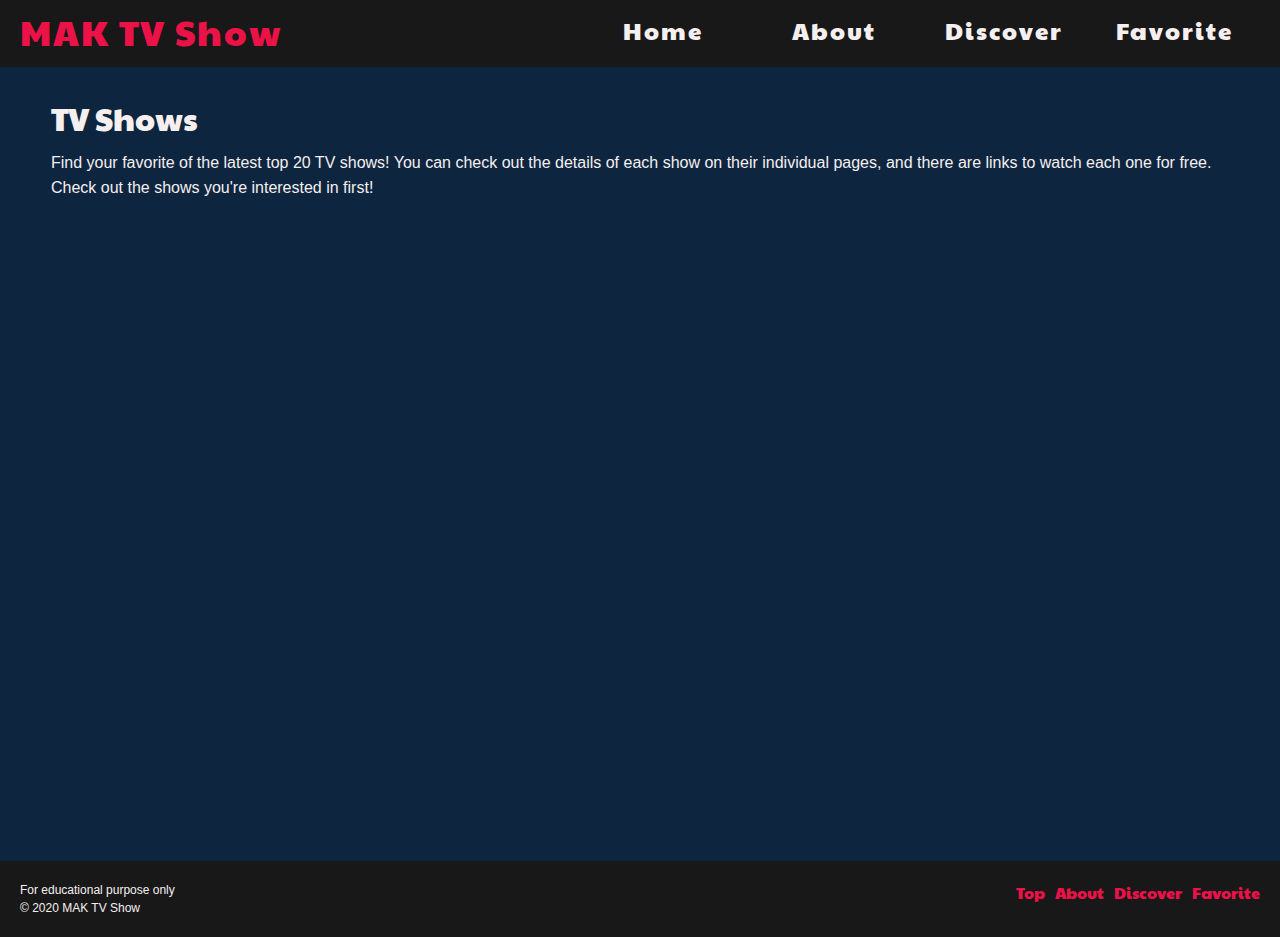
<file: index.html>
<!DOCTYPE html>
<html lang="en">
  <head>
    <meta charset="UTF-8" />
    <meta name="viewport" content="width=device-width, initial-scale=1.0" />
    <title>MAK TV-Show</title>
    <link href="https://fonts.googleapis.com/css2?family=Open+Sans:wght@300;400;700&display=swap" rel="stylesheet">
    <link href="https://fonts.googleapis.com/css2?family=Paytone+One&display=swap" rel="stylesheet">

    <link rel="stylesheet" href="https://use.fontawesome.com/releases/v5.15.1/css/all.css" integrity="sha384-vp86vTRFVJgpjF9jiIGPEEqYqlDwgyBgEF109VFjmqGmIY/Y4HV4d3Gp2irVfcrp" crossorigin="anonymous">
    <link
      rel="stylesheet"
      href="https://stackpath.bootstrapcdn.com/bootstrap/4.4.1/css/bootstrap.min.css"
      integrity="sha384-Vkoo8x4CGsO3+Hhxv8T/Q5PaXtkKtu6ug5TOeNV6gBiFeWPGFN9MuhOf23Q9Ifjh"
      crossorigin="anonymous"
    />
    <link rel="stylesheet" href="./Style/common.css" />
    <link rel="stylesheet" href="./Style/main.css">
    
  </head>
  <body>
    <header>
      <h1 class="title"><a href="index.html">MAK TV Show</a></h1>
      <button class="menu" id="menu">
          <span class="button-content" tabindex="-1">
              <span class="sr-only">Menu</span>
              <span class="bar"></span>
          </span>
      </button>
      <nav>
          <ul>
              <li><a href="index.html">Home</a></li>
              <li><a href="aboutPage.html">About</a></li>
              <li><a href="discoverPage.html">Discover</a></li>
              <li><a href="favoritePage.html">Favorite</a></li>
          </ul>
      </nav>
  </header>
    <main>
        <div class="container-fluid">
            <h2>TV Shows</h2>
            <p class="page-description">Find your favorite of the latest top 20 TV shows! You can check out the details of each show on their individual pages, and there are links to watch each one for free. Check out the shows you're interested in first!</p>
     
            <div class="list"></div>
        </div>
    </main>
    <footer>
        <section>
            <p>For educational purpose only</p>
            <p>&copy; 2020 MAK TV Show</p>
        </section>
        <section>
            <ul>
                <li><a href="index.html">Top</a></li>
                <li><a href="aboutPage.html">About</a></li>
                <li><a href="discoverPage.html">Discover</a></li>
                <li><a href="favoritePage.html">Favorite</a></li>
            </ul>
        </section>
    </footer>

    <script src="https://ajax.googleapis.com/ajax/libs/jquery/3.5.1/jquery.min.js"></script>
    <script src="http://code.jquery.com/jquery-1.11.0.min.js"></script>
   
    <script src="./Scripts/main.js"></script>
    <script src="./Scripts/config.js"></script>
    <script src="./Scripts/menu.js"></script>
  </body>
</html>
</file>
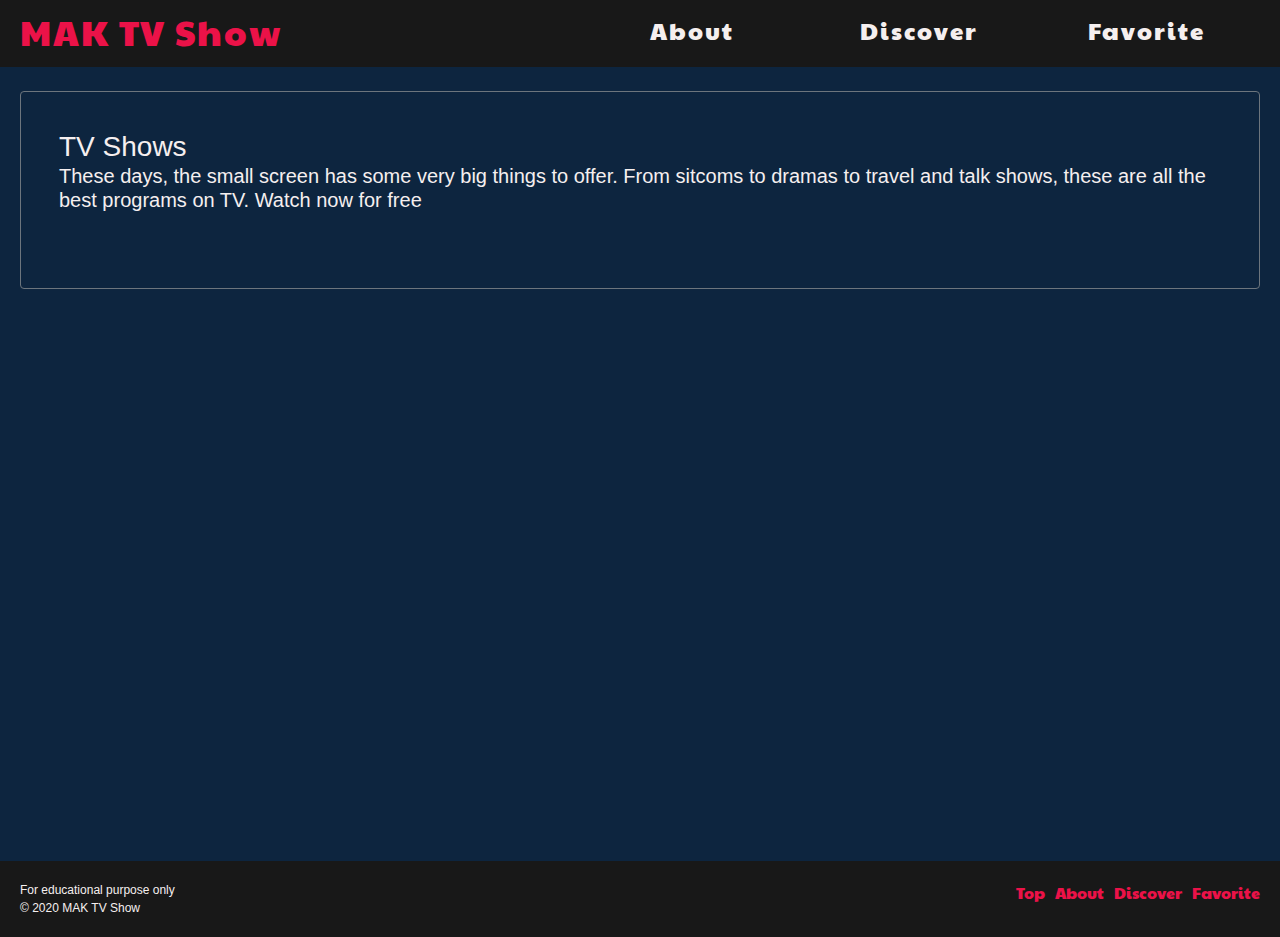
<file: Html/index.html>
<!DOCTYPE html>
<html lang="en">
  <head>
    <meta charset="UTF-8" />
    <meta name="viewport" content="width=device-width, initial-scale=1.0" />
    <title>MAK TV-Show</title>
    <link href="https://fonts.googleapis.com/css2?family=Open+Sans:wght@300;400;700&display=swap" rel="stylesheet">
    <link href="https://fonts.googleapis.com/css2?family=Paytone+One&display=swap" rel="stylesheet">

    <link rel="stylesheet" href="https://use.fontawesome.com/releases/v5.15.1/css/all.css" integrity="sha384-vp86vTRFVJgpjF9jiIGPEEqYqlDwgyBgEF109VFjmqGmIY/Y4HV4d3Gp2irVfcrp" crossorigin="anonymous">
    <link
      rel="stylesheet"
      href="https://stackpath.bootstrapcdn.com/bootstrap/4.4.1/css/bootstrap.min.css"
      integrity="sha384-Vkoo8x4CGsO3+Hhxv8T/Q5PaXtkKtu6ug5TOeNV6gBiFeWPGFN9MuhOf23Q9Ifjh"
      crossorigin="anonymous"
    />
    <link rel="stylesheet" href="../Style/common.css" />
    <link rel="stylesheet" href="../Style/main.css">
    
  </head>
  <body>
    <header>
      <h1 class="title"><a href="index.html">MAK TV Show</a></h1>
      <button class="menu" id="menu">
          <span class="button-content" tabindex="-1">
              <span class="sr-only">Menu</span>
              <span class="bar"></span>
          </span>
      </button>
      <nav>
          <ul>
              <li><a href="aboutPage.html">About</a></li>
              <li><a href="discoverPage.html">Discover</a></li>
              <li><a href="favoritePage.html">Favorite</a></li>
          </ul>
      </nav>
  </header>
    <main>
      </div>
        <div class="container-fluid my-1 p-3 border border-secondary rounded">
          <div class="header-content"><h3>TV Shows</h3><h5>These days, the small screen has some very big things to offer. From sitcoms to dramas to travel and talk shows, these are all the best programs on TV. Watch now for free</h5></div>
     
            <div class='list' ></div>
        </div>
    </main>
    <footer>
        <section>
            <p>For educational purpose only</p>
            <p>&copy; 2020 MAK TV Show</p>
        </section>
        <section>
            <ul>
                <li><a href="index.html">Top</a></li>
                <li><a href="aboutPage.html">About</a></li>
                <li><a href="discoverPage.html">Discover</a></li>
                <li><a href="favoritePage.html">Favorite</a></li>
            </ul>
        </section>
    </footer>

    <script
    src="https://code.jquery.com/jquery-3.4.1.slim.min.js"
    integrity="sha384-J6qa4849blE2+poT4WnyKhv5vZF5SrPo0iEjwBvKU7imGFAV0wwj1yYfoRSJoZ+n"
    crossorigin="anonymous"
  ></script>
  <script
    src="https://stackpath.bootstrapcdn.com/bootstrap/4.4.1/js/bootstrap.min.js"
    integrity="sha384-wfSDF2E50Y2D1uUdj0O3uMBJnjuUD4Ih7YwaYd1iqfktj0Uod8GCExl3Og8ifwB6"
    crossorigin="anonymous"
  ></script>
    <script src="https://ajax.googleapis.com/ajax/libs/jquery/3.5.1/jquery.min.js"></script>
    <script src="http://code.jquery.com/jquery-1.11.0.min.js"></script>
   
    <script src="../Scripts/main.js"></script>
    <script src="../Scripts/config.js"></script>
    <script src="../Scripts/menu.js"></script>
  </body>
</html>
</file>
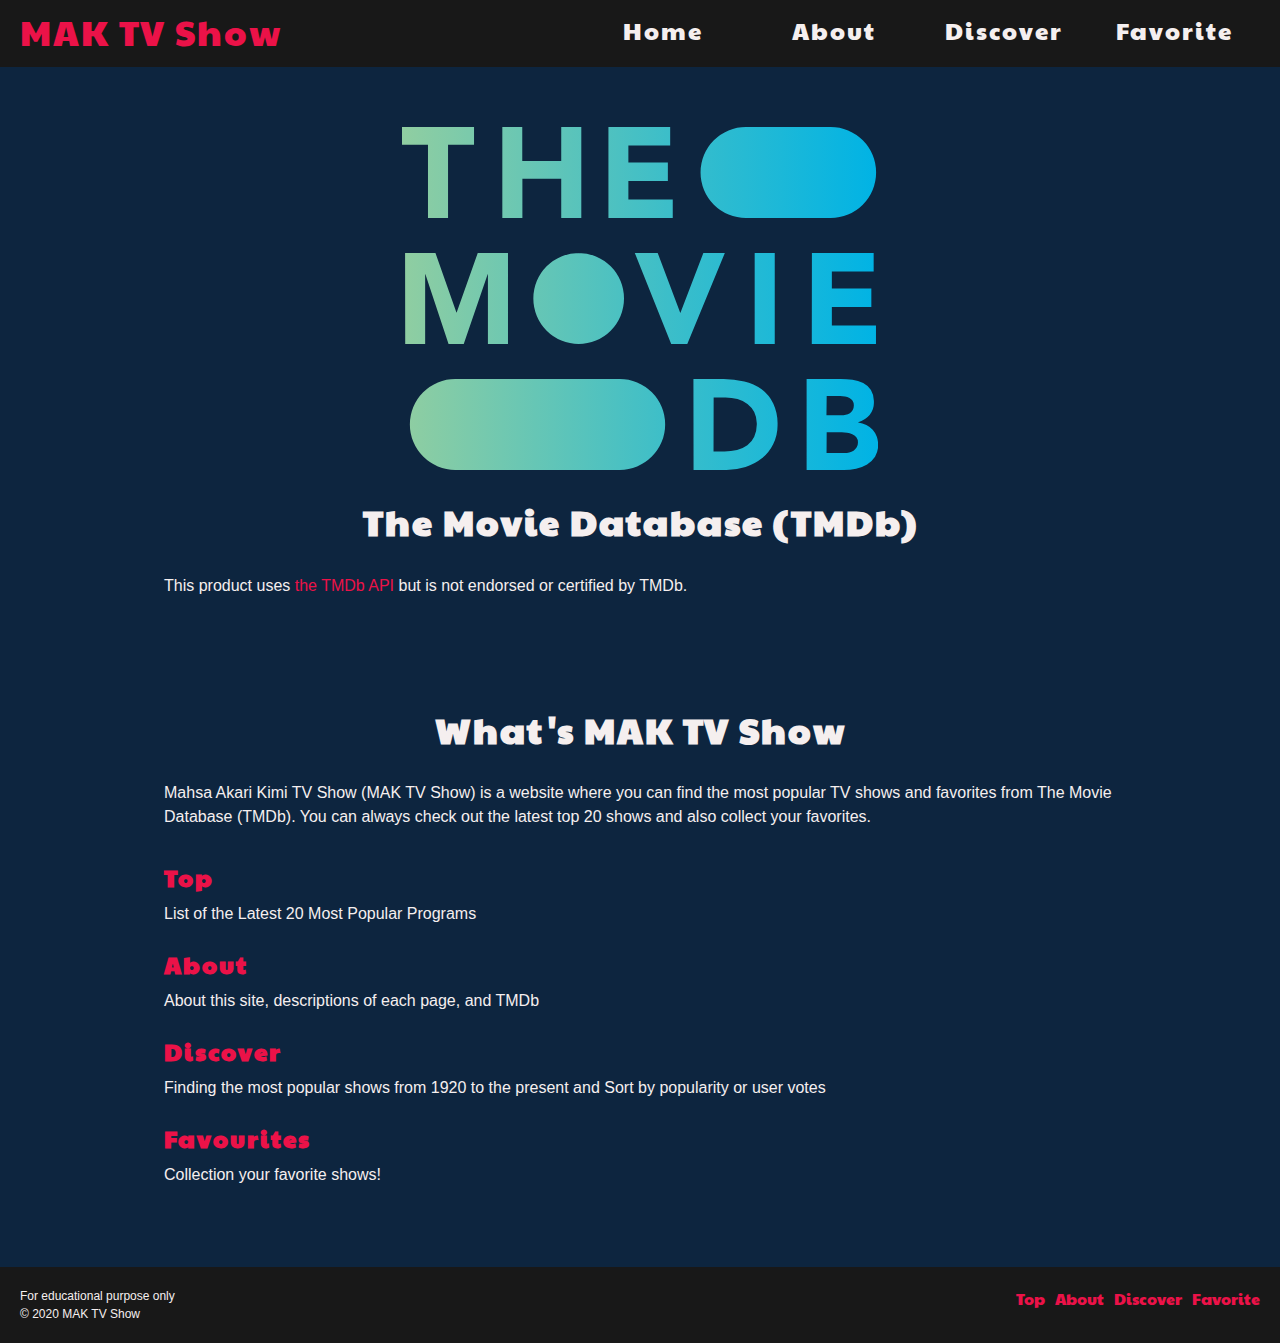
<file: aboutPage.html>
<!DOCTYPE html>
<html lang="en">
<head>
    <meta charset="UTF-8" />
    <meta name="viewport" content="width=device-width, initial-scale=1.0" />
    <title>About | MAK TV-Show</title>
    <link rel="stylesheet" href="https://stackpath.bootstrapcdn.com/bootstrap/4.4.1/css/bootstrap.min.css"
        integrity="sha384-Vkoo8x4CGsO3+Hhxv8T/Q5PaXtkKtu6ug5TOeNV6gBiFeWPGFN9MuhOf23Q9Ifjh" crossorigin="anonymous" />
    <link href="https://fonts.googleapis.com/css2?family=Open+Sans:wght@300;400;700&display=swap" rel="stylesheet">
    <link href="https://fonts.googleapis.com/css2?family=Paytone+One&display=swap" rel="stylesheet">

    <link rel="stylesheet" href="./Style/common.css">
    <link rel="stylesheet" href="./Style/about.css" />
</head>
<body>
    <header>
        <h1 class="title"><a href="index.html">MAK TV Show</a></h1>
        <button class="menu" id="menu">
            <span class="button-content" tabindex="-1">
                <span class="sr-only">Menu</span>
                <span class="bar"></span>
            </span>
        </button>
        <nav>
            <ul>
                <li><a href="index.html">Home</a></li>
                <li><a href="aboutPage.html">About</a></li>
                <li><a href="discoverPage.html">Discover</a></li>
                <li><a href="favoritePage.html">Favorite</a></li>
            </ul>
        </nav>
    </header>
    <main class="about">
        <section>
            <div class="tbmb-logo"><a href="https://www.themoviedb.org/" target="_blank"><img
                        src="./Images/blue_square_2-d537fb228cf3ded904ef09b136fe3fec72548ebc1fea3fbbd1ad9e36364db38b.svg"
                        alt="TMDb LOGO"></a></div>
            <h3>The Movie Database (TMDb)</h3>
            <p>This product uses <a href="https://www.themoviedb.org/" target="_blank">the TMDb API</a> but is not endorsed or certified by TMDb.</p>
        </section>

        <section>
            <h3>What's MAK TV Show</h3>
            <p>Mahsa Akari Kimi TV Show (MAK TV Show) is a website where you can find the most popular TV shows and
                favorites from The Movie Database (TMDb). You can always check out the latest top 20 shows and also
                collect your favorites.</p>
            <dl>
                <dt><a href="index.html">Top</a></dt>
                <dd>List of the Latest 20 Most Popular Programs</dd>
                <dt><a href="aboutPage.html">About</a></dt>
                <dd>About this site, descriptions of each page, and TMDb</dd>
                <dt><a href="discoverPage.html">Discover</a></dt>
                <dd>Finding the most popular shows from 1920 to the present and Sort by popularity or user votes</dd>
                <dt><a href="favoritePage.html">Favourites</a></dt>
                <dd>Collection your favorite shows!</dd>
            </dl>
        </section>
    </main>
    <footer>
        <section>
            <p>For educational purpose only</p>
            <p>&copy; 2020 MAK TV Show</p>
        </section>
        <section>
            <ul>
                <li><a href="index.html">Top</a></li>
                <li><a href="aboutPage.html">About</a></li>
                <li><a href="discoverPage.html">Discover</a></li>
                <li><a href="favoritePage.html">Favorite</a></li>
            </ul>
        </section>
    </footer>

    <script src="./Scripts/menu.js"></script>
</body>
</html>
</file>
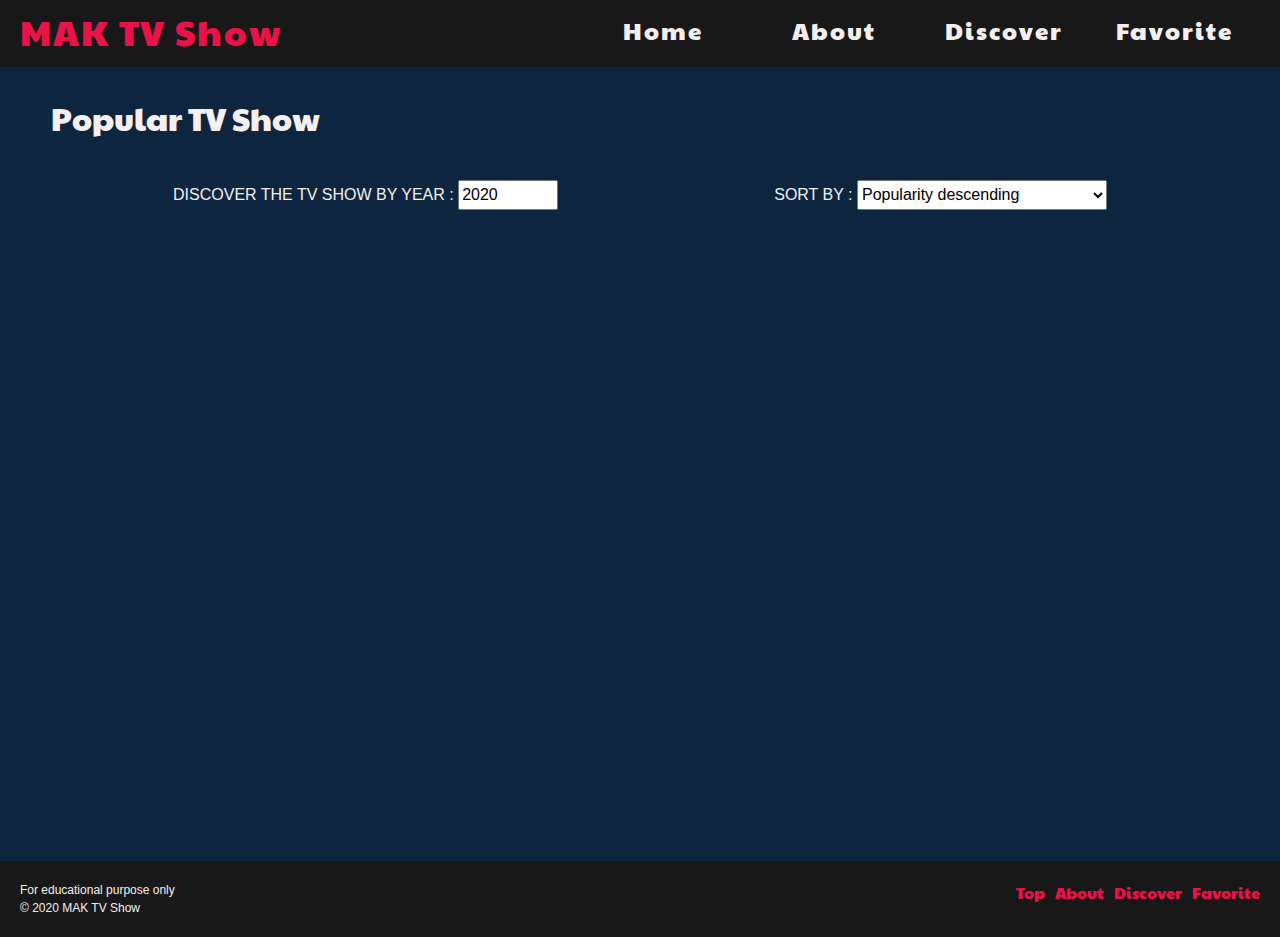
<file: discoverPage.html>
<!DOCTYPE html>
<html lang="en">
<head>
  <meta charset="UTF-8" />
  <meta name="viewport" content="width=device-width, initial-scale=1.0" />
  <title>Discover | MAK TV-Show</title>
  <link href="https://fonts.googleapis.com/css2?family=Open+Sans:wght@300;400;700&display=swap" rel="stylesheet">
  <link href="https://fonts.googleapis.com/css2?family=Paytone+One&display=swap" rel="stylesheet">
  <link rel="stylesheet" href="https://use.fontawesome.com/releases/v5.15.1/css/all.css"
    integrity="sha384-vp86vTRFVJgpjF9jiIGPEEqYqlDwgyBgEF109VFjmqGmIY/Y4HV4d3Gp2irVfcrp" crossorigin="anonymous">
  <link rel="stylesheet" href="https://stackpath.bootstrapcdn.com/bootstrap/4.4.1/css/bootstrap.min.css"
    integrity="sha384-Vkoo8x4CGsO3+Hhxv8T/Q5PaXtkKtu6ug5TOeNV6gBiFeWPGFN9MuhOf23Q9Ifjh" crossorigin="anonymous" />
  <link rel="stylesheet" href="./Style/common.css" />
  <link rel="stylesheet" href="./Style/discover.css">
</head>
<body>
  <header>
    <h1 class="title"><a href="index.html">MAK TV Show</a></h1>
    <button class="menu" id="menu">
      <span class="button-content" tabindex="-1">
        <span class="sr-only">Menu</span>
        <span class="bar"></span>
      </span>
    </button>
    <nav>
      <ul>
        <li><a href="index.html">Home</a></li>
        <li><a href="aboutPage.html">About</a></li>
        <li><a href="discoverPage.html">Discover</a></li>
        <li><a href="favoritePage.html">Favorite</a></li>
      </ul>
    </nav>
  </header>
  <main>
    <div class="container-fluid">
      <h2>Popular TV Show</h2>
      <div class="choose_option">
        <div class="discover_year">
          <label for="discover_year">DISCOVER THE TV SHOW BY YEAR : </label>
          <input type="number" min="1948" max="2021" value="2020">
        </div>
        <div class="sort_result">
          <label for="sort">SORT BY : </label>
          <select name="sort">
            <option value="popularity.desc">Popularity descending</option>
            <option value="popularity.asc">Popularity ascending</option>
            <option value="vote_average.desc">Vote average descending</option>
            <option value="vote_average.asc">Vote average ascending</option>
          </select>
        </div>
      </div>
      <div class="list"></div>
    </div>
  </main>
  <footer>
    <section>
      <p>For educational purpose only</p>
      <p>&copy; 2020 MAK TV Show</p>
    </section>
    <section>
      <ul>
        <li><a href="index.html">Top</a></li>
        <li><a href="aboutPage.html">About</a></li>
        <li><a href="discoverPage.html">Discover</a></li>
        <li><a href="favoritePage.html">Favorite</a></li>
      </ul>
    </section>
  </footer>

  <script src="https://ajax.googleapis.com/ajax/libs/jquery/3.5.1/jquery.min.js"></script>
  <script src="./Scripts/config.js"></script>
  <script src="./Scripts/menu.js"></script>
  <script src="./Scripts/discover.js"></script>
</body>
</html>
</file>
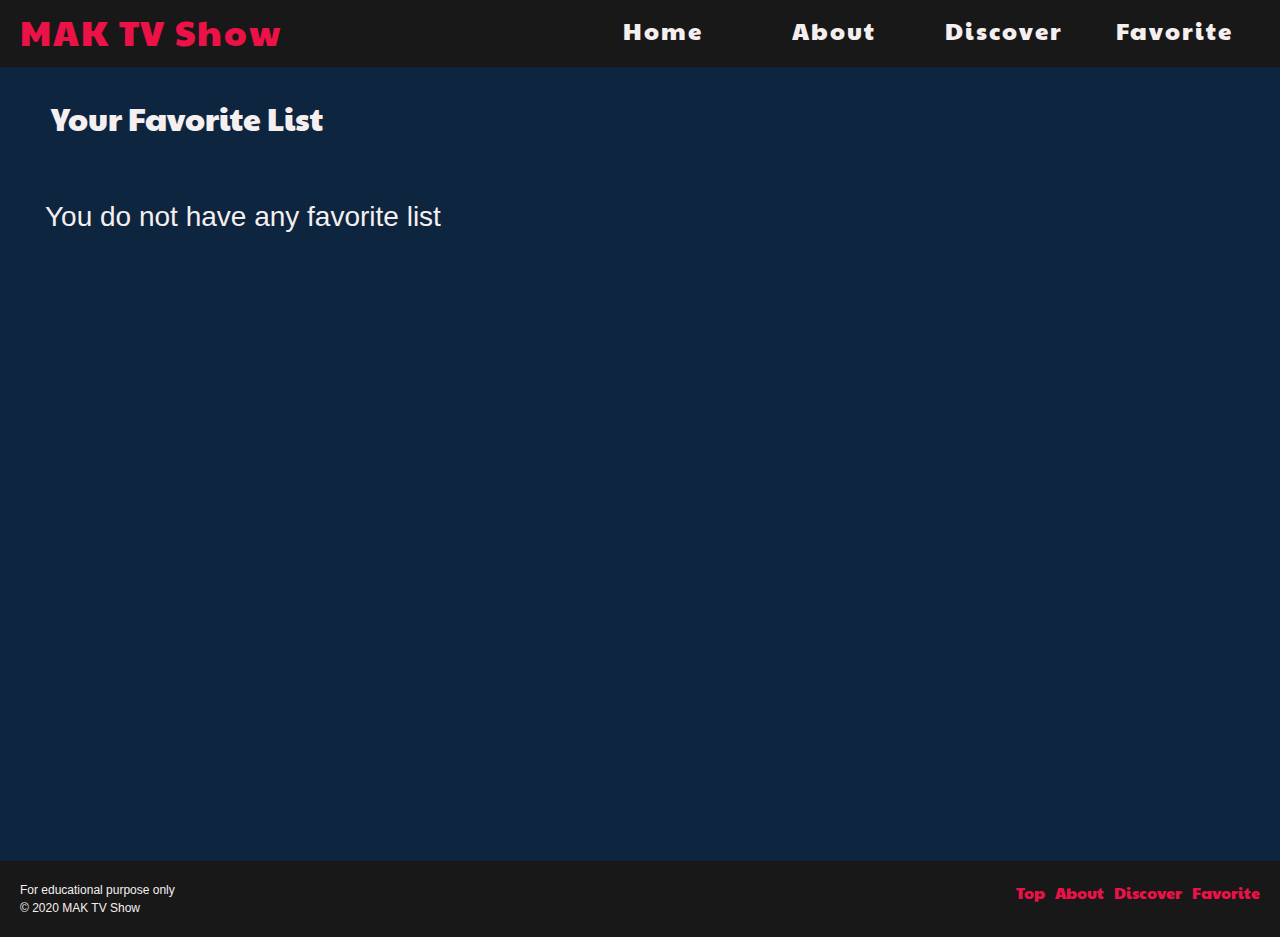
<file: favoritePage.html>
<!DOCTYPE html>
<html lang="en">
  <head>
    <meta charset="UTF-8" />
    <meta name="viewport" content="width=device-width, initial-scale=1.0" />
    <title>Favorite | MAK TV-Show</title>
    <link href="https://fonts.googleapis.com/css2?family=Open+Sans:wght@300;400;700&display=swap" rel="stylesheet">
    <link href="https://fonts.googleapis.com/css2?family=Paytone+One&display=swap" rel="stylesheet">

    <link rel="stylesheet" href="https://use.fontawesome.com/releases/v5.15.1/css/all.css" integrity="sha384-vp86vTRFVJgpjF9jiIGPEEqYqlDwgyBgEF109VFjmqGmIY/Y4HV4d3Gp2irVfcrp" crossorigin="anonymous">
    <link
      rel="stylesheet"
      href="https://stackpath.bootstrapcdn.com/bootstrap/4.4.1/css/bootstrap.min.css"
      integrity="sha384-Vkoo8x4CGsO3+Hhxv8T/Q5PaXtkKtu6ug5TOeNV6gBiFeWPGFN9MuhOf23Q9Ifjh"
      crossorigin="anonymous"
    />
    <link rel="stylesheet" href="./Style/common.css" />
    <link rel="stylesheet" href="./Style/main.css">
    
  </head>
  <body>
    <header>
      <h1 class="title"><a href="index.html">MAK TV Show</a></h1>
      <button class="menu" id="menu">
          <span class="button-content" tabindex="-1">
              <span class="sr-only">Menu</span>
              <span class="bar"></span>
          </span>
      </button>
      <nav>
          <ul>
              <li><a href="index.html">Home</a></li>
              <li><a href="aboutPage.html">About</a></li>
              <li><a href="discoverPage.html">Discover</a></li>
              <li><a href="favoritePage.html">Favorite</a></li>
          </ul>
      </nav>
  </header>
    <main>
      <div class="container-fluid">
        <h2>Your Favorite List</h2>
    
          <div class="list2"></div>
      </div>
    </main>
    <footer>
        <section>
            <p>For educational purpose only</p>
            <p>&copy; 2020 MAK TV Show</p>
        </section>
        <section>
            <ul>
                <li><a href="index.html">Top</a></li>
                <li><a href="aboutPage.html">About</a></li>
                <li><a href="discoverPage.html">Discover</a></li>
                <li><a href="favoritePage.html">Favorite</a></li>
            </ul>
        </section>
    </footer>

    <script src="https://ajax.googleapis.com/ajax/libs/jquery/3.5.1/jquery.min.js"></script>
    <script src="http://code.jquery.com/jquery-1.11.0.min.js"></script>
   
    <script src="./Scripts/main.js"></script>
    <script src="./Scripts/config.js"></script>
    <script src="./Scripts/menu.js"></script>
  </body>
</html>
</file>
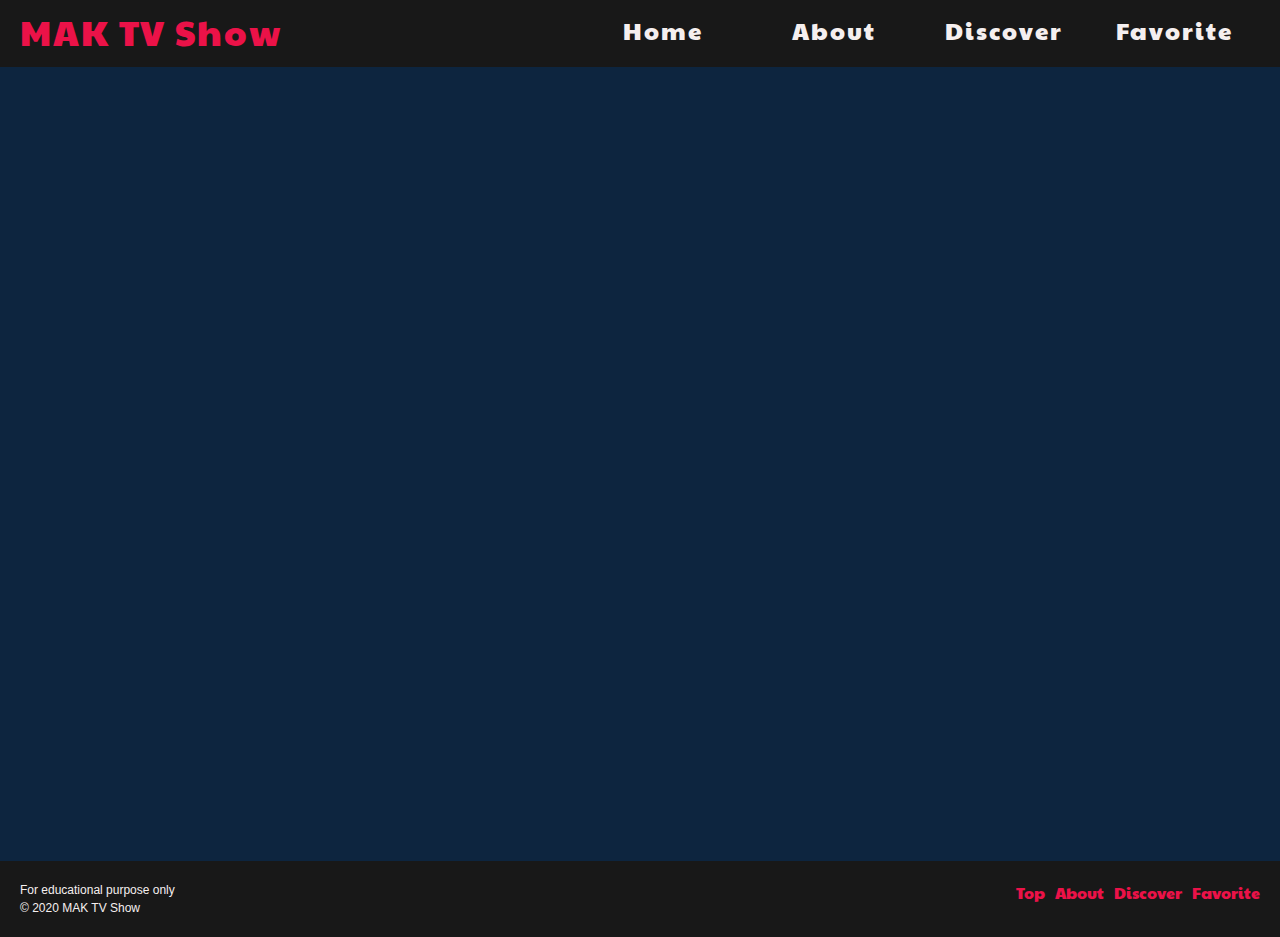
<file: tvShowPage.html>
<!DOCTYPE html>
<html lang="en">
<head>  
  <meta charset="UTF-8" />
  <meta name="viewport" content="width=device-width, initial-scale=1.0" />
  <title>TV Show | MAK TV-Show</title>
  <link href="https://fonts.googleapis.com/css2?family=Open+Sans:wght@300;400;700&display=swap" rel="stylesheet">
  <link href="https://fonts.googleapis.com/css2?family=Paytone+One&display=swap" rel="stylesheet">
  <link rel="stylesheet" href="https://use.fontawesome.com/releases/v5.15.1/css/all.css"
    integrity="sha384-vp86vTRFVJgpjF9jiIGPEEqYqlDwgyBgEF109VFjmqGmIY/Y4HV4d3Gp2irVfcrp" crossorigin="anonymous">
  <link rel="stylesheet" href="https://stackpath.bootstrapcdn.com/bootstrap/4.4.1/css/bootstrap.min.css"
    integrity="sha384-Vkoo8x4CGsO3+Hhxv8T/Q5PaXtkKtu6ug5TOeNV6gBiFeWPGFN9MuhOf23Q9Ifjh" crossorigin="anonymous" />
  <link rel="stylesheet" href="./Style/common.css" />
  <link rel="stylesheet" href="./Style/tvshow.css">
</head>
<body>
  <header>
    <h1 class="title"><a href="index.html">MAK TV Show</a></h1>
    <button class="menu" id="menu">
      <span class="button-content" tabindex="-1">
        <span class="sr-only">Menu</span>
        <span class="bar"></span>
      </span>
    </button>
    <nav>
      <ul>
        <li><a href="index.html">Home</a></li>
        <li><a href="aboutPage.html">About</a></li>
        <li><a href="discoverPage.html">Discover</a></li>
        <li><a href="favoritePage.html">Favorite</a></li>
      </ul>
    </nav>
  </header>
  <main>
    <div class="container-fluid">
      <div class="tvshow">
        <div class="tvshow_image"></div>
        <div class="tvshow_info"></div>
      </div>
    </div>
  </main>
  <footer>
    <section>
      <p>For educational purpose only</p>
      <p>&copy; 2020 MAK TV Show</p>
    </section>
    <section>
      <ul>
        <li><a href="index.html">Top</a></li>
        <li><a href="aboutPage.html">About</a></li>
        <li><a href="discoverPage.html">Discover</a></li>
        <li><a href="favoritePage.html">Favorite</a></li>
      </ul>
    </section>
  </footer>

  <script src="https://ajax.googleapis.com/ajax/libs/jquery/3.5.1/jquery.min.js"></script>
  <script src="./Scripts/config.js"></script>
  <script src="./Scripts/menu.js"></script>
  <script src="./Scripts/tvshow.js"></script>
</body>
</html>
</file>
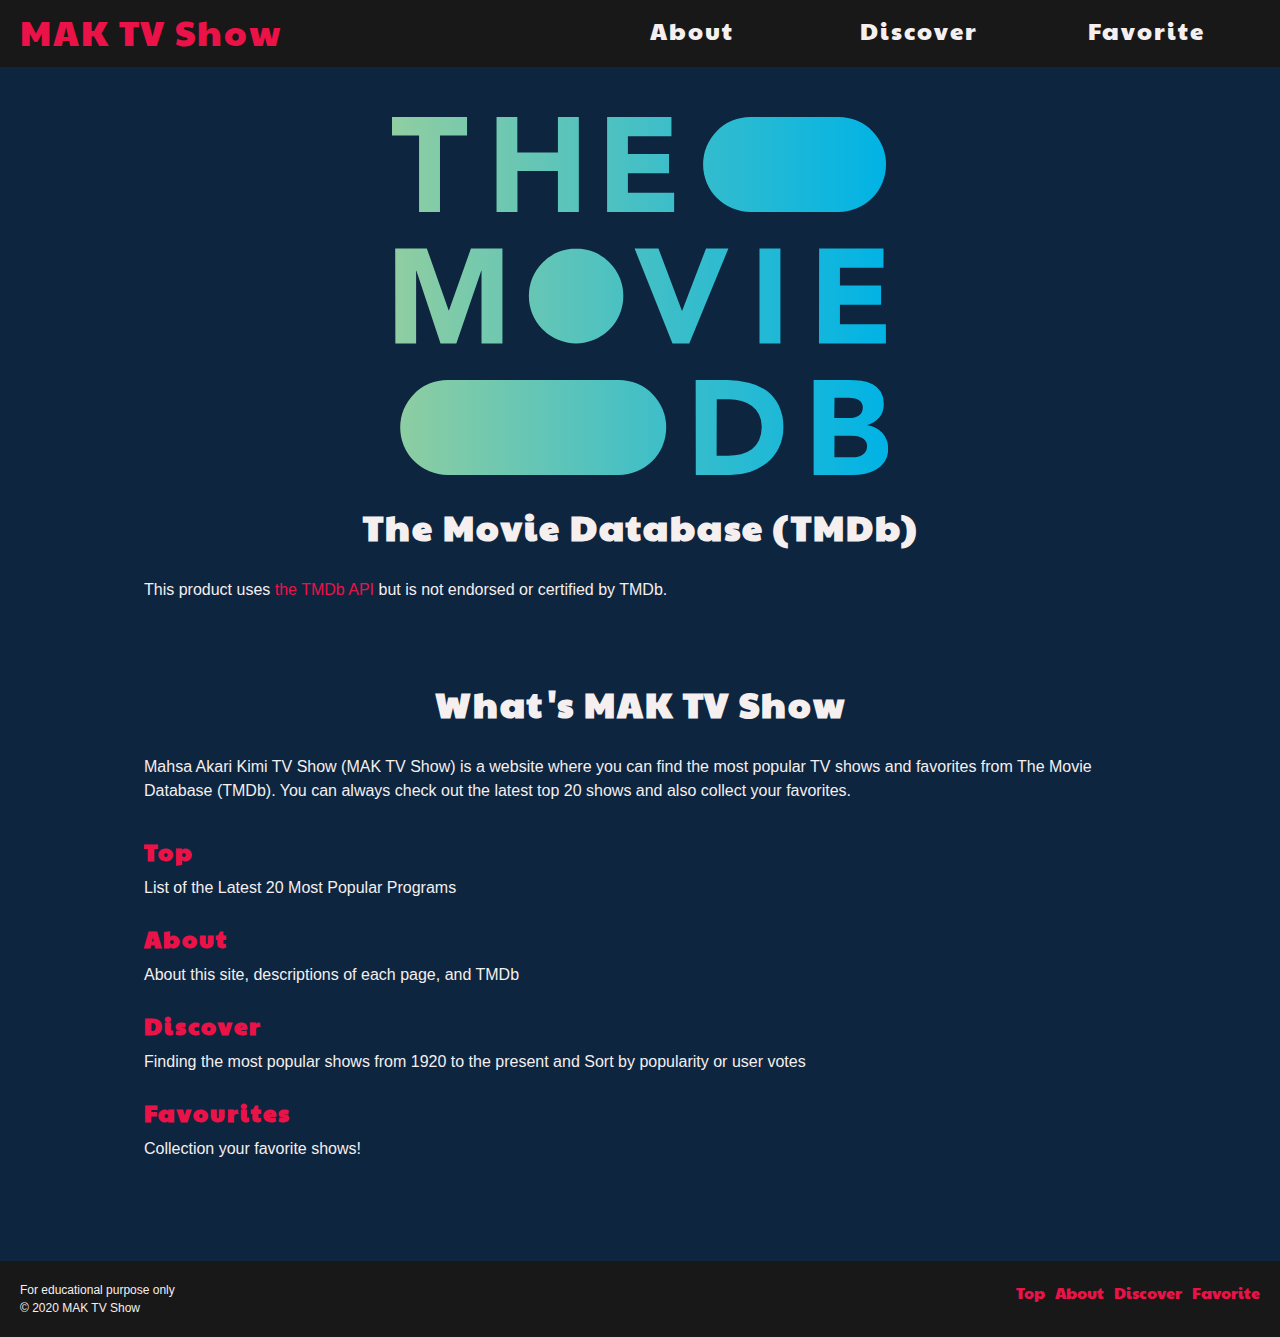
<file: Html/aboutPage.html>
<!DOCTYPE html>
<html lang="en">

<head>
    <meta charset="UTF-8" />
    <meta name="viewport" content="width=device-width, initial-scale=1.0" />
    <title>About | MAK TV-Show</title>
    <link rel="stylesheet" href="https://stackpath.bootstrapcdn.com/bootstrap/4.4.1/css/bootstrap.min.css"
        integrity="sha384-Vkoo8x4CGsO3+Hhxv8T/Q5PaXtkKtu6ug5TOeNV6gBiFeWPGFN9MuhOf23Q9Ifjh" crossorigin="anonymous" />
    <link href="https://fonts.googleapis.com/css2?family=Open+Sans:wght@300;400;700&display=swap" rel="stylesheet">
    <link href="https://fonts.googleapis.com/css2?family=Paytone+One&display=swap" rel="stylesheet">

    <link rel="stylesheet" href="../Style/common.css">
    <link rel="stylesheet" href="../Style/aboutPage.css" />
</head>

<body>
    <header>
        <h1 class="title"><a href="index.html">MAK TV Show</a></h1>
        <button class="menu" id="menu">
            <span class="button-content" tabindex="-1">
                <span class="sr-only">Menu</span>
                <span class="bar"></span>
            </span>
        </button>
        <nav>
            <ul>
                <li><a href="aboutPage.html">About</a></li>
                <li><a href="discoverPage.html">Discover</a></li>
                <li><a href="favoritePage.html">Favorite</a></li>
            </ul>
        </nav>
    </header>

    <main class="about">
        <section>
            <div class="tbmb-logo"><a href="https://www.themoviedb.org/" target="_blank"><img
                        src="../Images/blue_square_2-d537fb228cf3ded904ef09b136fe3fec72548ebc1fea3fbbd1ad9e36364db38b.svg"
                        alt="TMDb LOGO"></a></div>
            <h3>The Movie Database (TMDb)</h3>
            <p>This product uses <a href="https://www.themoviedb.org/" target="_blank">the TMDb API</a> but is not endorsed or certified by TMDb.</p>
        </section>

        <section>
            <h3>What's MAK TV Show</h3>
            <p>Mahsa Akari Kimi TV Show (MAK TV Show) is a website where you can find the most popular TV shows and
                favorites from The Movie Database (TMDb). You can always check out the latest top 20 shows and also
                collect your favorites.</p>
            <dl>
                <dt><a href="homePage.html">Top</a></dt>
                <dd>List of the Latest 20 Most Popular Programs</dd>
                <dt><a href="aboutPage.html">About</a></dt>
                <dd>About this site, descriptions of each page, and TMDb</dd>
                <dt><a href="discoverPage.html">Discover</a></dt>
                <dd>Finding the most popular shows from 1920 to the present and Sort by popularity or user votes</dd>
                <dt><a href="favoritePage.html">Favourites</a></dt>
                <dd>Collection your favorite shows!</dd>
            </dl>
        </section>
    </main>

    <footer>
        <section>
            <p>For educational purpose only</p>
            <p>&copy; 2020 MAK TV Show</p>
        </section>
        <section>
            <ul>
                <li><a href="index.html">Top</a></li>
                <li><a href="aboutPage.html">About</a></li>
                <li><a href="discoverPage.html">Discover</a></li>
                <li><a href="favoritePage.html">Favorite</a></li>
            </ul>
        </section>
    </footer>

    <script src="https://code.jquery.com/jquery-3.4.1.slim.min.js"
        integrity="sha384-J6qa4849blE2+poT4WnyKhv5vZF5SrPo0iEjwBvKU7imGFAV0wwj1yYfoRSJoZ+n"
        crossorigin="anonymous"></script>
    <script src="https://stackpath.bootstrapcdn.com/bootstrap/4.4.1/js/bootstrap.min.js"
        integrity="sha384-wfSDF2E50Y2D1uUdj0O3uMBJnjuUD4Ih7YwaYd1iqfktj0Uod8GCExl3Og8ifwB6"
        crossorigin="anonymous"></script>
    <script src="../Scripts/menu.js"></script>
</body>

</html>
</file>
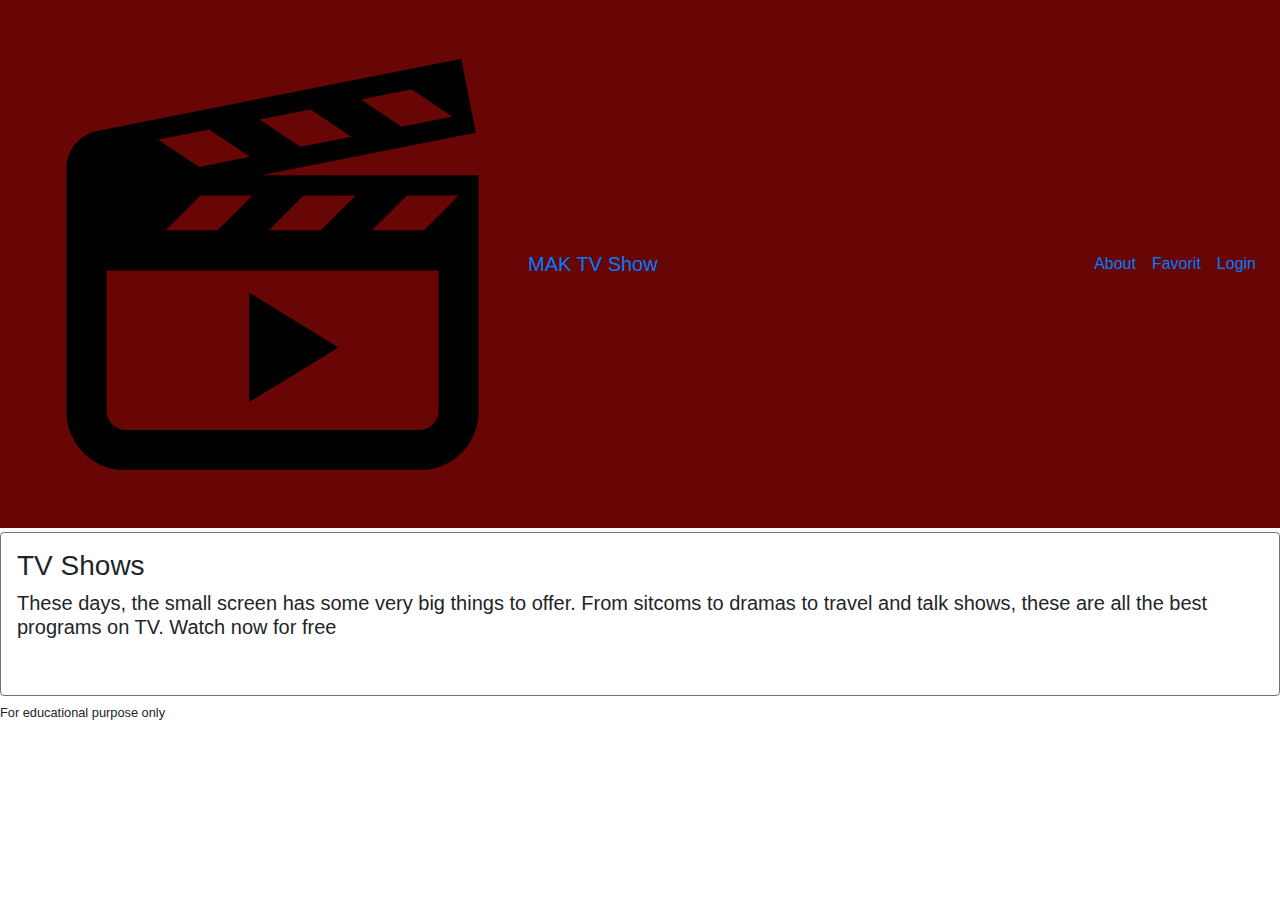
<file: Html/main.html>
<!DOCTYPE html>
<html lang="en">
  <head>
    <meta charset="UTF-8" />
    <meta name="viewport" content="width=device-width, initial-scale=1.0" />
    <title>MAK TV-Show</title>
    <link href="https://fonts.googleapis.com/css2?family=Commissioner:wght@500;600&display=swap" rel="stylesheet">
    <link rel="stylesheet" href="https://use.fontawesome.com/releases/v5.15.1/css/all.css" integrity="sha384-vp86vTRFVJgpjF9jiIGPEEqYqlDwgyBgEF109VFjmqGmIY/Y4HV4d3Gp2irVfcrp" crossorigin="anonymous">
    <link
      rel="stylesheet"
      href="https://stackpath.bootstrapcdn.com/bootstrap/4.4.1/css/bootstrap.min.css"
      integrity="sha384-Vkoo8x4CGsO3+Hhxv8T/Q5PaXtkKtu6ug5TOeNV6gBiFeWPGFN9MuhOf23Q9Ifjh"
      crossorigin="anonymous"
    />
    <link rel="stylesheet" href="../Style/main.css" />
    <script
    src="https://code.jquery.com/jquery-3.4.1.slim.min.js"
    integrity="sha384-J6qa4849blE2+poT4WnyKhv5vZF5SrPo0iEjwBvKU7imGFAV0wwj1yYfoRSJoZ+n"
    crossorigin="anonymous"
  ></script>
  <script
    src="https://stackpath.bootstrapcdn.com/bootstrap/4.4.1/js/bootstrap.min.js"
    integrity="sha384-wfSDF2E50Y2D1uUdj0O3uMBJnjuUD4Ih7YwaYd1iqfktj0Uod8GCExl3Og8ifwB6"
    crossorigin="anonymous"
  ></script>
    <script src="https://ajax.googleapis.com/ajax/libs/jquery/3.5.1/jquery.min.js"></script>
    <script src="http://code.jquery.com/jquery-1.11.0.min.js"></script>
   
    <script src="../Scripts/main.js"></script>
    <script src="../Scripts/config.js"></script>
    <!-- <script src="../Scripts/login.js"></script> -->
    <link rel="stylesheet" href="../Style/main.css">
  </head>
  <body>
    <header>
      <nav
        class="navbar navbar-expand-lg "
        style="background-color: rgb(104, 5, 5)"
      >
      <img class="logo"  src="../Images/logo.png" />
        <a class="navbar-brand"  href="main.html">MAK TV Show</a>
        <button
          class="navbar-toggler"
          type="button"
          data-toggle="collapse"
          data-target="#navbarNavAltMarkup"
          aria-controls="navbarNavAltMarkup"
          aria-expanded="false"
          aria-label="Toggle navigation"
        >
          <span class="navbar-toggler-icon"></span>
        </button>
        <div class="collapse navbar-collapse" id="navbarNavAltMarkup">
          <div class="navbar-nav ml-auto">
            <a class="nav-item nav-link" href="aboutPage.html">About</a>
            <a class="nav-item nav-link" href="favoritePage.html">Favorit</a>
            <a class="nav-item nav-link" href="#" data-toggle="modal" data-target="#exampleModal" data-whatever="@mdo" id="loginbtn" >Login</a>
          </div>
         </div>
          <!-- Start of login modal -->
        <div
          class="modal fade"
          id="exampleModal"
          tabindex="-1"
          aria-labelledby="exampleModalLabel"
          aria-hidden="true"
        >
          <div class="modal-dialog">
            <div class="modal-content">
              <div class="modal-header">
                <h5 class="modal-title" id="exampleModalLabel">Login</h5>
                <button
                  type="button"
                  class="close"
                  data-dismiss="modal"
                  aria-label="Close"
                >
                  <span aria-hidden="true">&times;</span>
                </button>
              </div>
              <div class="modal-body">
                <form>
                  <div class="form-group">
                    <label for="recipient-name" class="col-form-label"
                      >Username:</label
                    >
                    <input
                      type="text"
                      class="form-control"
                      id="recipient-name"
                    />
                  </div>
                  <div class="form-group">
                    <label for="recipient-name" class="col-form-label"
                      >Email:</label
                    >
                    <input
                      type="text"
                      class="form-control"
                      id="recipient-email"
                    />
                  </div>
                  <div class="form-group">
                    <label for="recipient-name" class="col-form-label"
                      >Password:</label
                    >
                    <input
                      type="password"
                      class="form-control"
                      id="recipient-password"
                    />
                  </div>
                </form>
              </div>
              <div class="modal-footer">
                <button
                  type="button"
                  class="btn btn-secondary"
                  data-dismiss="modal"
                >
                  Close
                </button>
                <button
                  type="submit"
                  class="btn btn-primary"
                  id="login"              
                >
                  Login
                </button>
              </div>
            </div>
          </div>
        </div>
        <!-- End of login modal -->
      </nav>

    </header>
    <main>
      </div>
        <div class="container-fluid my-1 p-3 border border-secondary rounded">
          <div class="header-content"><h3>TV Shows</h3><h5>These days, the small screen has some very big things to offer. From sitcoms to dramas to travel and talk shows, these are all the best programs on TV. Watch now for free</h5></div>
     
            <div class='list' ></div>
        </div>
    </main>
    <footer>
      <small>For educational purpose only</small>
    </footer> 
  </body>
</html>
</file>
<file: Style/common.css>
@charset "utf-8";

:root {
  --brand-color: #eb1248;
  --light-color: #f5efef;
  --dark-color: #181818;
  --back-color: #0d253f;
  --hover-color:#f8658a;
  --favorite-color :#eb1248;

  --font-large: 36px;
  --font-semi-large: 24px;
  --font-medium: 16px;
  --font-small: 12px;

  --font-title: 'Paytone One', sans-serif;
  --font-letter: 2px;

  --four-col : 25%;
  --margin-bottom: 10px;
  --small-pad : 8px; 
  --medium-pad : 12px;
  --max-witdh: 80%;
}

/*********************** Reset Styles ***********************/
/* Box sizing rules */
*,*::before,*::after {
  box-sizing: border-box;
}
/* Remove default padding and style */
ul,ol,dl {
  padding: 0;
  list-style: none;
}
/* Remove default margin */
body,h1,h2,h3,h4,p,ul,li,dl,dt,dd,figure,figcaption,form {
  margin: 0;
}
/* Make images easier to work with */
img {
  max-width: 100%;
  height: auto;
  display: block;
}
form fieldset {border: none;}
.sr-only {
  border: 0 !important;
  clip: rect(1px, 1px, 1px, 1px) !important; /* 1 */
  -webkit-clip-path: inset(50%) !important;
  clip-path: inset(50%) !important; /* 2 */
  height: 1px !important;
  margin: -1px !important;
  overflow: hidden !important;
  padding: 0 !important;
  position: absolute !important;
  width: 1px !important;
  white-space: nowrap !important; /* 3 */
}
a {
  color: var(--brand-color);
  transition: 0.4s;
}
a:hover {
  text-decoration: none;
  color: var(--hover-color);
}


/* Header */
header {
  background-color: var(--dark-color);
  display: flex;
  flex-wrap: wrap;
  justify-content: space-between;
  padding: 10px 20px 14px;
}
header h1.title {
  color: var(--brand-color);
  font-size: var(--font-semi-large);
  font-family: var(--font-title);
  letter-spacing: var(--font-letter);
}
.nav-item {
  color: var(--light-color);
  font-size: var(--font-semi-large);
}
button.menu {
  display: block;
  width: 40px;
  border: none;
  background-color: transparent;
  margin-top: -20px;
  padding: 0;
}
button.menu .bar {
  display: block;
  height: 4px;
  background-color: var(--light-color);
  width: 100%;
  position: relative;
  top: 10px;
  border-radius: 10px;
}
button.menu .bar:before {
  content: "";
  width: 100%;
  height: 4px;
  background-color: var(--light-color);
  position: absolute;
  top: 10px;
  left: 0;
  border-radius: 10px;
  transition: all 0.3s ease-in-out;
}
button.menu .bar:after {
  content: "";
  width: 100%;
  height: 4px;
  background-color: var(--light-color);
  position: absolute;
  top: -10px;
  left: 0;
  border-radius: 10px;
  transition: all 0.3s ease-in-out;
}
button.menu:focus,
.button-content:focus {
  outline: none;
}
.show button.menu .bar {
  background-color: transparent;
}
.show button.menu .bar:before {
  transform: rotate(45deg);
  top: 0;
}
.show button.menu .bar:after {
  transform: rotate(-45deg);
  top: 0;
}

header nav {
  height: 0;
  overflow: hidden;
  width: calc(100% + 60px);
}
.show nav {
  height: 100%;
}
header nav ul {
  display: flex;
  flex-direction: column;
  justify-content: space-between;
}
header nav li {
  width: 100%;
  letter-spacing: var(--font-letter);
  font-family: var(--font-title);
  font-size: var(--font-medium);
}
header nav a {
  display: block;
  color:var(--light-color);
  text-align: center;
  line-height: 40px;
  text-decoration: none;
  border-top: 1px solid var(--back-color);
  transition: 0.3s;
}
header nav a:hover {
  color: var(--brand-color);
}

@media (min-width :768px ) {
    header {
        flex-wrap: nowrap;
    }  
    header h1.title {
      font-size: var(--font-large);
    }
    button.menu .bar  {
        display: none;
    }
    header nav {
        display: block;
        overflow: auto;
        height: auto;
        width: 55%;
    }
    header nav ul {
      flex-direction: row;
      justify-content: space-between;
    }
    header nav a {
      border: none;
    }
}
@media (min-width: 1024px) {
  header nav li {
    font-size: var(--font-semi-large);
  }
}

/* Main */
main {
  background: var(--back-color);
  min-height: calc(100vh - 56px - 50px);
  color: var(--light-color);
}
h2 {
  padding: var(--medium-pad) 0 var(--medium-pad) 1rem;
  font-family: var(--font-title);
}
@media (min-width :768px ) {
  main {
    padding: 20px;
  }
}

/* Footer */
footer {
  background: var(--dark-color);
  padding: 20px;
  color: var(--light-color);
  font-size: var(--font-small);
  display: flex;
  justify-content: space-between;
}
footer ul {
  display: flex;
  flex-direction: column;
  justify-content: space-between;
  text-align: right;
}
footer ul li {
  font-size: var(--font-medium);
  margin-left: 10px;
  font-family: var(--font-title);
}
@media (min-width :768px ) {
  footer ul {
    flex-direction: row;
  }
}
.message h3{
  color: var(--favourite-color );
  margin: var(--margin-bottom);
}
</file>
<file: Style/main.css>
.container-fluid {
    max-width: var(--max-width);
 }
 
 .page-description {
     line-height: 1.6;
     padding-left: 1rem;
  }

.list, .list2 {
    display:flex;
    flex-wrap:wrap;
    justify-content: space-between;
    margin-top: 40px;
 }
 .list:after,
 .list:before,
 .list2:after,
 .list2:before {
      content: "";
      display: block;
      width: 25%;
      height: 0;
}
.list:before,
.list2:before {
      order: 1;
}
 
 .card {
    width:var(--four-col);
    margin-bottom: var(--margin-bottom);
    position : relative;
    /* max-height: calc(80vh - 56px - 50px); */
    background-color: var(--background);
    border: none;
    padding: 0 1rem 2rem 1rem;
    transition: transform .3s;
 }
 
.card:hover {
   transform: scale(1.1);
   z-index: 999;
 }
 .card-body {
    padding: 0;
 }
 .card a{
    color:var(--amazon-color);
 }
 .card-body img {
   cursor: pointer;
 }
 h5.card-title {
    color: var(--light-color);
    font-size: var(--font-medium);
 }

 .rating {
    font-size: var(--font-medium);
 }
 .header-content{
    margin: var(--margin-bottom);
    color: var(--light-color);
    padding: var(--medium-pad);
 }
 
 .fa-heart{
    color: var(--light-color);
    margin-right: 5px;
 }
 .favorite {
    color: var(--favorite-color);
 }

 .card-info {
    display: flex;
    margin-top: 10px;
 }

 @media (max-width :768px ) {
   .card {
      width: 32%;
   }
   .list:after,
   .list:before,
   .list2:after,
   .list2:before {
      width: 32%;
}
}
@media (max-width :425px ) {
   main {
      padding: 0;
   }
   .card {
      width: 50%;
   }
}

 /* CIRCULAR PROGRESS BAR bootstrap */
 .progress_icon {
    position: absolute;
    top:-10px;
    right: 0;
   }
.progress {
   width: 45px;
   height: 45px;
   background: none;
   position: relative;
 }
 .progress::after {
   content: "";
   width: 100%;
   height: 100%;
   border-radius: 50%;
   background-color: #313131;
   border: 2px solid #eee;
   position: absolute;
   top: 0;
   left: 0;
 }
 .progress > span {
   width: 50%;
   height: 100%;
   overflow: hidden;
   position: absolute;
   top: 0;
   z-index: 1;
 }
 .progress .progress-left {
   left: 0;
 }
 .progress .progress-bar {
   width: 100%;
   height: 100%;
   background: none;
   border-width: 2px;
   border-style: solid;
   position: absolute;
   top: 0;
 }
 .progress .progress-left .progress-bar {
   left: 100%;
   border-top-right-radius: 80px;
   border-bottom-right-radius: 80px;
   border-left: 0;
   -webkit-transform-origin: center left;
   transform-origin: center left;
 }
 .progress .progress-right {
   right: 0;
 }
 .progress .progress-right .progress-bar {
   left: -100%;
   border-top-left-radius: 80px;
   border-bottom-left-radius: 80px;
   border-right: 0;
   -webkit-transform-origin: center right;
   transform-origin: center right;
 }
 .progress .progress-value {
   z-index: 100;
   position: absolute;
   top: 0;
   left: 0;
 }
</file>
<file: Style/about.css>
.tbmb-logo {
    width: 50%;
    margin: 0 auto 30px;
}

h3 {
    font-size: var(--font-large);
    font-weight: bold;
    margin: 30px 0;
    font-family: var(--font-title);
    letter-spacing: var(--font-letter);
    text-align: center;
}

main section {
    margin: 0 auto;
    padding: 40px 20px;
}

dl {
    margin-top: 30px;
}
dt {
    margin-bottom: 7px;
    font-family: var(--font-title);
    font-size: var(--font-semi-large);
    letter-spacing: var(--font-letter);
}
dd {
    margin-bottom: 20px;
}

@media (min-width :768px ) {
    main section {
        width: 80%;
    }
}
</file>
<file: Style/discover.css>
.container-fluid {
  max-width: var(--max-width);
}
.choose_option {
  padding: 30px;
}
.choose_option div {
  margin-bottom: var(--margin-bottom);
}
input {
  width: 100px;
}
select {
  width: 250px;
  height: 30px;
}

.list {
  display: grid;
  grid-template-columns: repeat(2, 1fr);
}
.tvshow_item {
  padding: 0 1rem;
  position: relative;
  margin-bottom: 25px;
  transition: transform .3s;
}
.tvshow_item:hover {
  transform: scale(1.1);
  z-index: 999;
}
.tvshow_item img {
  cursor: pointer;
}
.progress_icon {
  position: absolute;
  right: 0;
  top: -10px;
}
h3 {
  color: var(--light-color);
  font-size: var(--font-medium);
  text-align: center;
  margin-top: 10px;
}

@media (min-width: 768px){
  .choose_option {
    display: flex;
    justify-content: space-around;
  }
  .list {
    grid-template-columns: repeat(3, 1fr);
  }
}
@media (min-width: 1200px){
  .list {
    grid-template-columns: repeat(4, 1fr);
  }
}


/* CIRCULAR PROGRESS BAR bootstrap */
.progress {
  width: 45px;
  height: 45px;
  background: none;
  position: relative;
}
.progress::after {
  content: "";
  width: 100%;
  height: 100%;
  border-radius: 50%;
  background-color: #313131;
  border: 2px solid #eee;
  position: absolute;
  top: 0;
  left: 0;
}
.progress > span {
  width: 50%;
  height: 100%;
  overflow: hidden;
  position: absolute;
  top: 0;
  z-index: 1;
}
.progress .progress-left {
  left: 0;
}
.progress .progress-bar {
  width: 100%;
  height: 100%;
  background: none;
  border-width: 2px;
  border-style: solid;
  position: absolute;
  top: 0;
}
.progress .progress-left .progress-bar {
  left: 100%;
  border-top-right-radius: 80px;
  border-bottom-right-radius: 80px;
  border-left: 0;
  -webkit-transform-origin: center left;
  transform-origin: center left;
}
.progress .progress-right {
  right: 0;
}
.progress .progress-right .progress-bar {
  left: -100%;
  border-top-left-radius: 80px;
  border-bottom-left-radius: 80px;
  border-right: 0;
  -webkit-transform-origin: center right;
  transform-origin: center right;
}
.progress .progress-value {
  z-index: 100;
  position: absolute;
  top: 0;
  left: 0;
}
</file>
<file: Style/tvshow.css>
.container-fluid {
  padding: 40px 20px;
}

h2 {
  padding-left: 0;
  text-align: center;
}

.tvshow_image img {
  width: 60%;
  margin: auto;
}
.tvshow_info {
  margin: 10px auto;
}
.tvshow_info > p {
  text-align: center;
}
.tvshow_info h4 {
  margin-bottom: var(--margin-bottom);
}
.tvshow_info > div {
  margin: 30px 0;
}
.tv-link {
  margin-left: 10px;
  background-color: var(--brand-color);
  color: var(--light-color);
  padding: 7px 20px 9px;
  border-radius: 5px;
  transition: 0.4s;
  display: inline-block;
  margin-top: 15px;
}
.tv-link:hover {
  background-color: var(--hover-color);
  color: var(--light-color);
}

.progress_icon .p {
  font-size: var(--font-medium);
}

@media (min-width: 768px){
  .tvshow {
    display: flex;
    margin-top: 40px;
  }
  .tvshow_image {
    width: 35%;
  }
  .tvshow_image img {
    width: 100%;
  }
  .tvshow_info {
    margin: auto 40px;
    width: 65%;
  }
  .tvshow_info h2 {
    text-align: start;
  }
  .tvshow_info > p {
    text-align: start;
  }
}


/* CIRCULAR PROGRESS BAR bootstrap */
.progress {
  width: 80px;
  height: 80px;
  background: none;
  position: relative;
  margin: 20px auto;
}
.progress::after {
  content: "";
  width: 100%;
  height: 100%;
  border-radius: 50%;
  background-color: #313131;
  border: 5px solid #eee;
  position: absolute;
  top: 0;
  left: 0;
}
.progress > span {
  width: 50%;
  height: 100%;
  overflow: hidden;
  position: absolute;
  top: 0;
  z-index: 1;
}
.progress .progress-left {
  left: 0;
}
.progress .progress-bar {
  width: 100%;
  height: 100%;
  background: none;
  border-width: 5px;
  border-style: solid;
  position: absolute;
  top: 0;
}
.progress .progress-left .progress-bar {
  left: 100%;
  border-top-right-radius: 80px;
  border-bottom-right-radius: 80px;
  border-left: 0;
  -webkit-transform-origin: center left;
  transform-origin: center left;
}
.progress .progress-right {
  right: 0;
}
.progress .progress-right .progress-bar {
  left: -100%;
  border-top-left-radius: 80px;
  border-bottom-left-radius: 80px;
  border-right: 0;
  -webkit-transform-origin: center right;
  transform-origin: center right;
}
.progress .progress-value {
  z-index: 100;
  position: absolute;
  top: 0;
  left: 0;
}

@media (min-width: 768px){
  .container-fluid {
    padding: 0 2rem;
  }
  .progress {
    margin: 20px 0;
  }

}
</file>
<file: Style/aboutPage.css>
.tbmb-logo {
    width: 50%;
    margin: 0 auto 30px;
}

h3 {
    font-size: var(--font-large);
    font-weight: bold;
    margin: 30px 0;
    font-family: var(--font-title);
    letter-spacing: var(--font-letter);
    text-align: center;
}

main section {
    margin: 30px auto 80px;
}

dl {
    margin-top: 30px;
}
dt {
    margin-bottom: 7px;
    font-family: var(--font-title);
    font-size: var(--font-semi-large);
    letter-spacing: var(--font-letter);
}
dd {
    margin-bottom: 20px;
}

@media (min-width :768px ) {
    main section {
        width: 80%;
    }
}
</file>
